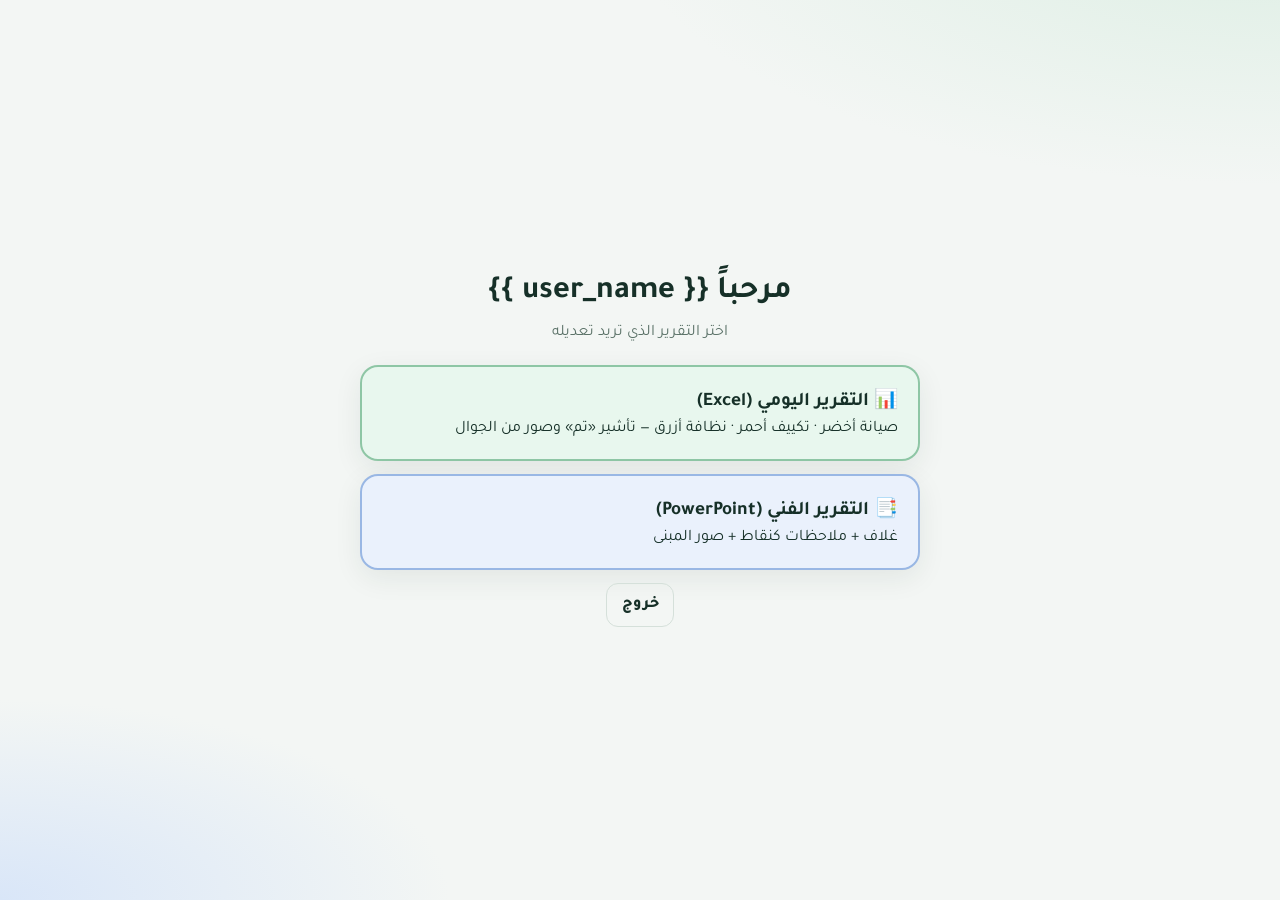
<file: templates/hub.html>
<!DOCTYPE html>
<html lang="ar" dir="rtl">
<head>
  <meta charset="UTF-8" />
  <meta name="viewport" content="width=device-width, initial-scale=1" />
  <title>اختر نوع التقرير</title>
  <link href="https://fonts.googleapis.com/css2?family=Tajawal:wght@500;700;800&display=swap" rel="stylesheet" />
  <link rel="stylesheet" href="/static/css/daily.css" />
  <style>
    .hub {
      min-height: 100vh;
      display: grid;
      place-items: center;
      padding: 1.25rem;
    }
    .hub-box {
      width: min(560px, 100%);
      display: flex;
      flex-direction: column;
      gap: 0.85rem;
    }
    .hub-box h1 { margin: 0; text-align: center; }
    .hub-box p { margin: 0 0 0.5rem; text-align: center; color: var(--muted); }
    .hub-card {
      display: block;
      padding: 1.25rem;
      border-radius: 18px;
      text-decoration: none;
      color: inherit;
      border: 2px solid var(--line);
      background: #fff;
      box-shadow: var(--shadow);
    }
    .hub-card strong { display: block; font-size: 1.2rem; margin-bottom: 0.35rem; }
    .hub-card.excel { border-color: rgba(31,138,76,0.45); background: var(--green-bg); }
    .hub-card.pptx { border-color: rgba(31,95,191,0.4); background: var(--blue-bg); }
  </style>
</head>
<body>
  <div class="hub">
    <div class="hub-box">
      <h1>مرحباً {{ user_name }}</h1>
      <p>اختر التقرير الذي تريد تعديله</p>
      <a class="hub-card excel" href="/daily">
        <strong>📊 التقرير اليومي (Excel)</strong>
        صيانة أخضر · تكييف أحمر · نظافة أزرق — تأشير «تم» وصور من الجوال
      </a>
      <a class="hub-card pptx" href="/editor">
        <strong>📑 التقرير الفني (PowerPoint)</strong>
        غلاف + ملاحظات كنقاط + صور المبنى
      </a>
      <a class="d-btn ghost" href="/logout" style="align-self:center">خروج</a>
    </div>
  </div>
</body>
</html>
</file>
<file: static/css/daily.css>
:root {
  --bg: #f3f6f4;
  --ink: #163028;
  --muted: #5b7268;
  --line: #d5e0da;
  --green: #1f8a4c;
  --green-bg: #e8f7ee;
  --red: #c23b2e;
  --red-bg: #fdeceb;
  --blue: #1f5fbf;
  --blue-bg: #eaf1fc;
  --card: #ffffff;
  --shadow: 0 8px 28px rgba(22, 48, 40, 0.08);
}

* { box-sizing: border-box; }
html, body {
  margin: 0;
  padding: 0;
  font-family: "Tajawal", sans-serif;
  background:
    radial-gradient(1200px 500px at 100% -10%, #dceee3 0%, transparent 55%),
    radial-gradient(900px 400px at 0% 100%, #d9e6f8 0%, transparent 50%),
    var(--bg);
  color: var(--ink);
  min-height: 100%;
}

.d-top {
  display: flex;
  justify-content: space-between;
  gap: 0.75rem;
  align-items: flex-start;
  padding: 1rem 1rem 0.5rem;
}
.d-top h1 { margin: 0; font-size: 1.35rem; }
.d-top p { margin: 0.2rem 0 0; color: var(--muted); font-size: 0.92rem; }
.d-top-actions { display: flex; gap: 0.4rem; flex-wrap: wrap; }

.d-card {
  margin: 0.75rem 1rem;
  background: var(--card);
  border: 1px solid var(--line);
  border-radius: 18px;
  padding: 0.9rem;
  box-shadow: var(--shadow);
}
.d-card h2, .d-card h3 { margin: 0 0 0.6rem; font-size: 1.05rem; }
.hint { margin: 0 0 0.6rem; color: var(--muted); font-size: 0.88rem; }

.d-grid {
  display: grid;
  grid-template-columns: 1fr 1fr;
  gap: 0.65rem;
}
.d-grid label {
  display: flex;
  flex-direction: column;
  gap: 0.25rem;
  font-size: 0.86rem;
  color: var(--muted);
  font-weight: 700;
}
.d-grid label.full {
  grid-column: 1 / -1;
}
.d-grid input,
.d-grid select {
  border: 1px solid var(--line);
  border-radius: 12px;
  padding: 0.7rem 0.75rem;
  font: inherit;
  color: var(--ink);
  background: #fbfdfc;
  min-height: 44px;
  width: 100%;
}
.d-grid select {
  cursor: pointer;
}
.d-grid input[readonly] {
  background: #eef3f0;
}

.sheet-tabs {
  display: grid;
  grid-template-columns: repeat(3, 1fr);
  gap: 0.5rem;
  padding: 0 1rem;
  position: sticky;
  top: 0;
  z-index: 20;
  background: rgba(243, 246, 244, 0.92);
  backdrop-filter: blur(8px);
  padding-top: 0.5rem;
  padding-bottom: 0.5rem;
}
.stab {
  border: 2px solid transparent;
  border-radius: 16px;
  padding: 0.65rem 0.35rem;
  font: inherit;
  font-weight: 800;
  line-height: 1.25;
  min-height: 64px;
  cursor: pointer;
  background: #fff;
}
.stab small { font-weight: 600; opacity: 0.75; }
.stab.green { background: var(--green-bg); color: var(--green); }
.stab.red { background: var(--red-bg); color: var(--red); }
.stab.blue { background: var(--blue-bg); color: var(--blue); }
.stab.active.green { border-color: var(--green); box-shadow: 0 0 0 3px rgba(31,138,76,0.15); }
.stab.active.red { border-color: var(--red); box-shadow: 0 0 0 3px rgba(194,59,46,0.15); }
.stab.active.blue { border-color: var(--blue); box-shadow: 0 0 0 3px rgba(31,95,191,0.15); }

.sheet-tools {
  display: flex;
  flex-wrap: wrap;
  gap: 0.45rem;
  align-items: center;
  margin-bottom: 0.75rem;
}
.progress {
  margin-inline-start: auto;
  font-weight: 800;
  color: var(--muted);
}

.check-list {
  list-style: none;
  margin: 0;
  padding: 0;
  display: flex;
  flex-direction: column;
  gap: 0.55rem;
  max-height: 52vh;
  overflow: auto;
  -webkit-overflow-scrolling: touch;
}

.check-item {
  display: grid;
  grid-template-columns: auto 1fr;
  gap: 0.7rem;
  align-items: start;
  padding: 0.75rem;
  border-radius: 14px;
  border: 1px solid var(--line);
  background: #fbfdfc;
}
.check-item.on {
  border-color: rgba(31,138,76,0.45);
  background: #f1fbf5;
}
.done-btn {
  min-width: 64px;
  min-height: 48px;
  border-radius: 12px;
  border: 2px solid #9bb5a8;
  background: #fff;
  color: var(--muted);
  font: inherit;
  font-weight: 800;
  cursor: pointer;
}
.check-item.on .done-btn {
  background: var(--green);
  border-color: var(--green);
  color: #fff;
}
.check-item .txt {
  font-size: 0.95rem;
  line-height: 1.45;
  padding-top: 0.35rem;
}

.photo-block {
  margin-top: 1rem;
  padding-top: 0.85rem;
  border-top: 1px dashed var(--line);
}
.thumbs {
  display: grid;
  grid-template-columns: repeat(3, 1fr);
  gap: 0.45rem;
  margin-top: 0.55rem;
}
.thumbs .thumb {
  position: relative;
  aspect-ratio: 1;
  border-radius: 12px;
  overflow: hidden;
  border: 1px solid var(--line);
  background: #eef3f0;
}
.thumbs img {
  width: 100%;
  height: 100%;
  object-fit: cover;
  display: block;
}
.thumbs .rm {
  position: absolute;
  top: 4px;
  left: 4px;
  width: 28px;
  height: 28px;
  border: 0;
  border-radius: 999px;
  background: rgba(0,0,0,0.55);
  color: #fff;
  font-size: 1rem;
  cursor: pointer;
}

.d-btn {
  border: 0;
  border-radius: 12px;
  padding: 0.7rem 0.9rem;
  font: inherit;
  font-weight: 800;
  cursor: pointer;
  text-decoration: none;
  display: inline-flex;
  align-items: center;
  justify-content: center;
  min-height: 44px;
  color: var(--ink);
}
.d-btn.primary { background: var(--green); color: #fff; }
.d-btn.accent { background: #163028; color: #fff; }
.d-btn.soft { background: #e7efea; }
.d-btn.ghost { background: transparent; border: 1px solid var(--line); }
.file-btn { position: relative; overflow: hidden; }

.d-footer {
  position: sticky;
  bottom: 0;
  display: grid;
  grid-template-columns: 1fr 1.2fr 1.2fr;
  gap: 0.45rem;
  padding: 0.7rem 1rem calc(0.7rem + env(safe-area-inset-bottom));
  background: rgba(255,255,255,0.94);
  border-top: 1px solid var(--line);
  backdrop-filter: blur(10px);
  z-index: 30;
}
.d-footer #btnToPptx {
  grid-column: 1 / -1;
}

.toast {
  position: fixed;
  left: 50%;
  bottom: 5.5rem;
  transform: translateX(-50%) translateY(20px);
  background: #163028;
  color: #fff;
  padding: 0.75rem 1rem;
  border-radius: 999px;
  opacity: 0;
  transition: 0.25s ease;
  z-index: 50;
  max-width: 92vw;
  text-align: center;
}
.toast.show { opacity: 1; transform: translateX(-50%) translateY(0); }
.toast.error { background: var(--red); }

.saving {
  position: fixed;
  inset: 0;
  background: rgba(15, 30, 24, 0.35);
  display: none;
  place-items: center;
  z-index: 60;
  color: #fff;
  text-align: center;
}
.saving.is-on { display: grid; }
.spinner {
  width: 42px;
  height: 42px;
  border-radius: 50%;
  border: 4px solid rgba(255,255,255,0.35);
  border-top-color: #fff;
  animation: spin 0.8s linear infinite;
  margin: 0 auto 0.6rem;
}
@keyframes spin { to { transform: rotate(360deg); } }

@media (max-width: 430px) {
  .d-grid { grid-template-columns: 1fr; }
  .thumbs { grid-template-columns: repeat(2, 1fr); }
  .check-list { max-height: 46vh; }
}
</file>
